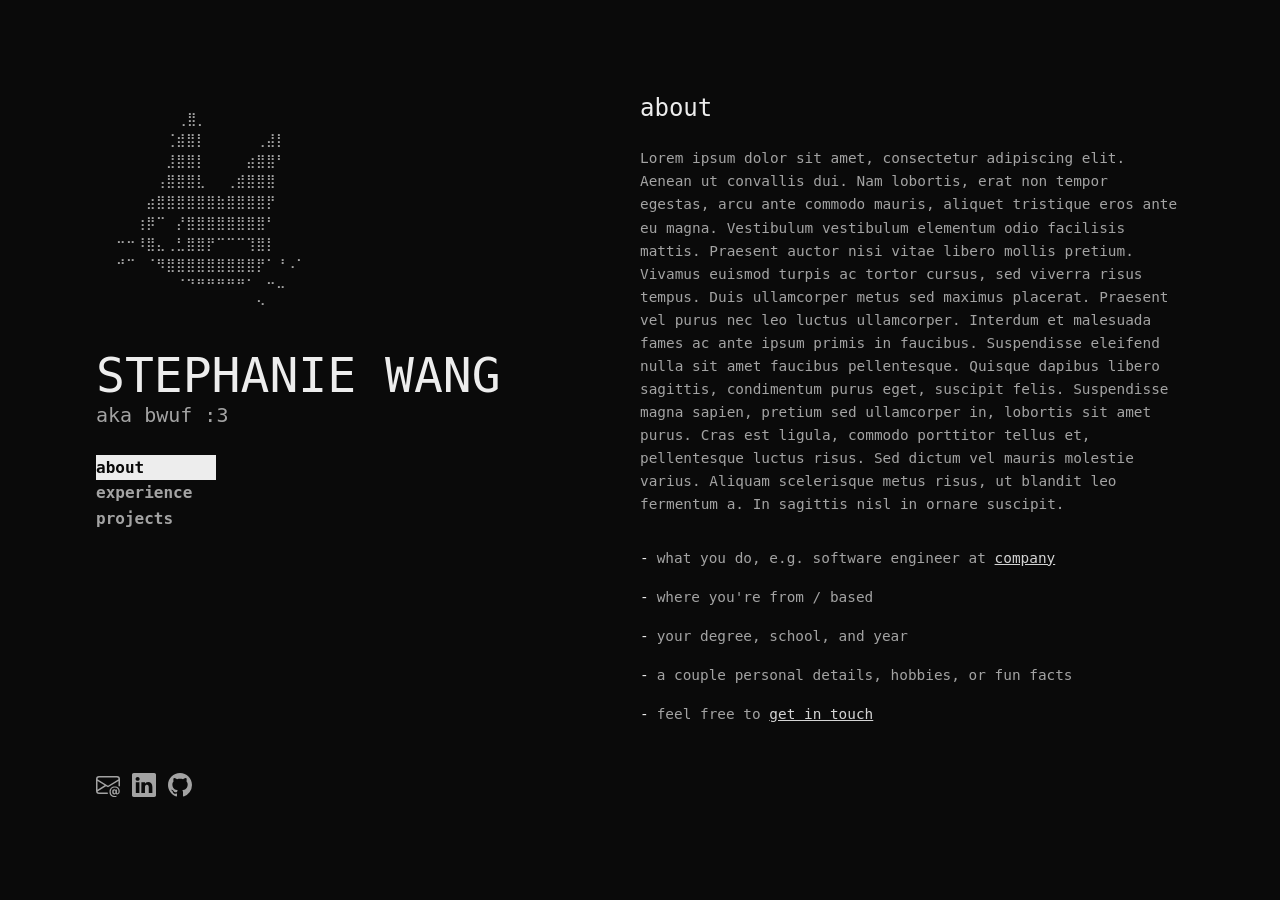
<file: index.html>
<!DOCTYPE html>
<html lang="en">
<head>
  <meta charset="UTF-8" />
  <meta name="viewport" content="width=device-width, initial-scale=1" />
  <title>stephanie wang</title>
  <meta name="description" content="" />
  <link rel="stylesheet" href="styles.css" />
</head>
<body data-page="about">

  <main>
    <div class="layout">
      <aside class="sidebar" id="sidebar"></aside>

      <div class="content fade-in">
        <h1>about</h1>
        <hr />
        <ul class="about-list">
          <p> Lorem ipsum dolor sit amet, consectetur adipiscing elit. Aenean ut convallis dui. Nam lobortis, erat non tempor egestas, arcu ante commodo mauris, aliquet tristique eros ante eu magna. Vestibulum vestibulum elementum odio facilisis mattis. Praesent auctor nisi vitae libero mollis pretium. Vivamus euismod turpis ac tortor cursus, sed viverra risus tempus. Duis ullamcorper metus sed maximus placerat. Praesent vel purus nec leo luctus ullamcorper. Interdum et malesuada fames ac ante ipsum primis in faucibus. Suspendisse eleifend nulla sit amet faucibus pellentesque. Quisque dapibus libero sagittis, condimentum purus eget, suscipit felis. Suspendisse magna sapien, pretium sed ullamcorper in, lobortis sit amet purus. Cras est ligula, commodo porttitor tellus et, pellentesque luctus risus. Sed dictum vel mauris molestie varius. Aliquam scelerisque metus risus, ut blandit leo fermentum a. In sagittis nisl in ornare suscipit. </p>
          <li><span>-</span><span>what you do, e.g. software engineer at <a href="#" target="_blank" rel="noopener noreferrer">company</a></span></li>
          <li><span>-</span><span>where you're from / based</span></li>
          <li><span>-</span><span>your degree, school, and year</span></li>
          <li><span>-</span><span>a couple personal details, hobbies, or fun facts</span></li>
          <li><span>-</span><span>feel free to <a href="mailto:you@example.com">get in touch</a></span></li>
        </ul>
      </div>
    </div>
  </main>

  <script src="script.js"></script>
</body>
</html>
</file>
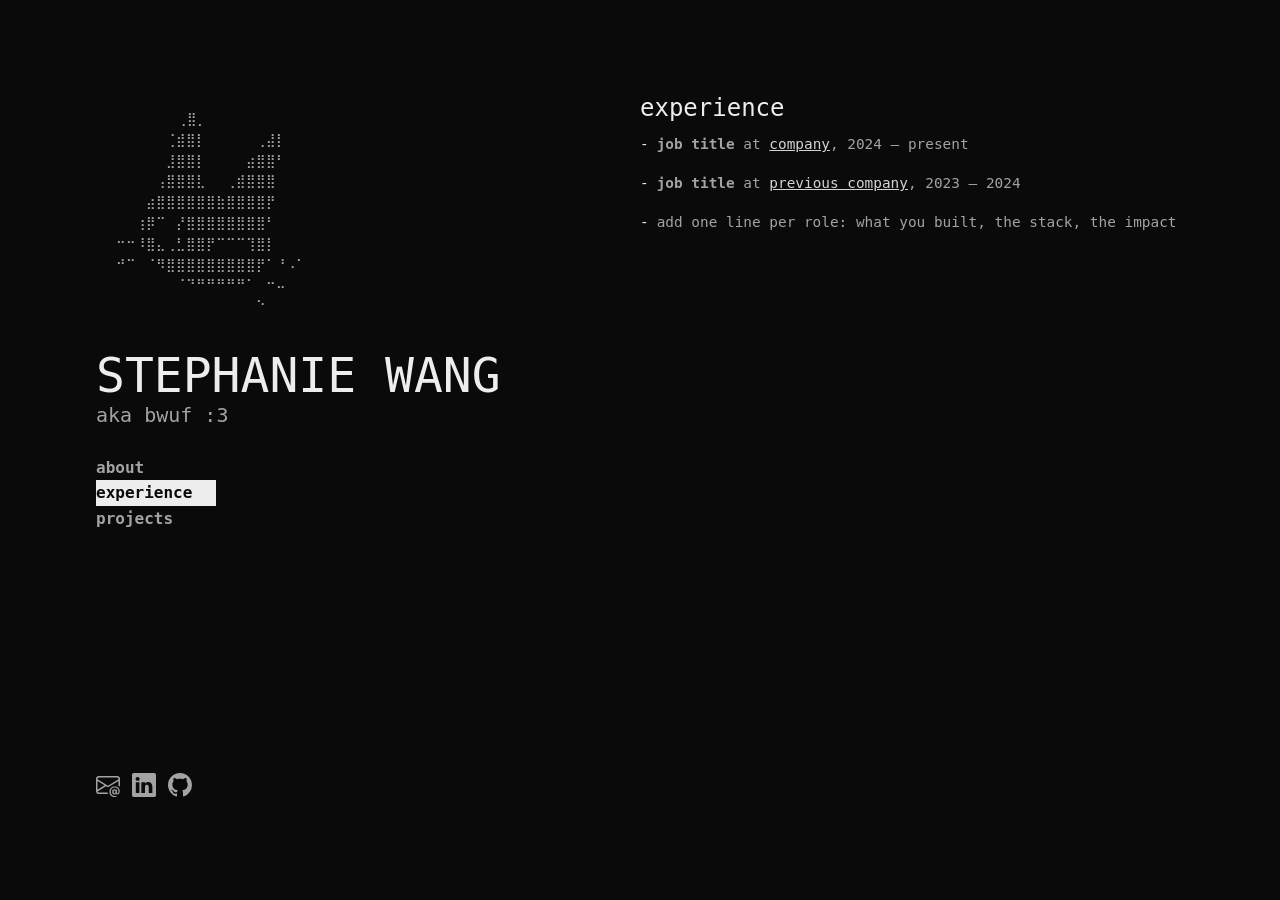
<file: experience.html>
<!DOCTYPE html>
<html lang="en">
<head>
  <meta charset="UTF-8" />
  <meta name="viewport" content="width=device-width, initial-scale=1" />
  <title>your name</title>
  <meta name="description" content="your one-line tagline here." />
  <link rel="stylesheet" href="styles.css" />
</head>
<body data-page="experience">

  <main>
    <div class="layout">
      <aside class="sidebar" id="sidebar"></aside>

      <div class="content fade-in">
        <h1>experience</h1>
        <hr />
        <ul class="about-list">
          <li><span>-</span><span><strong>job title</strong> at <a href="#" target="_blank" rel="noopener noreferrer">company</a>, 2024 &ndash; present</span></li>
          <li><span>-</span><span><strong>job title</strong> at <a href="#" target="_blank" rel="noopener noreferrer">previous company</a>, 2023 &ndash; 2024</span></li>
          <li><span>-</span><span>add one line per role: what you built, the stack, the impact</span></li>
        </ul>
      </div>
    </div>
  </main>

  <script src="script.js"></script>
</body>
</html>
</file>
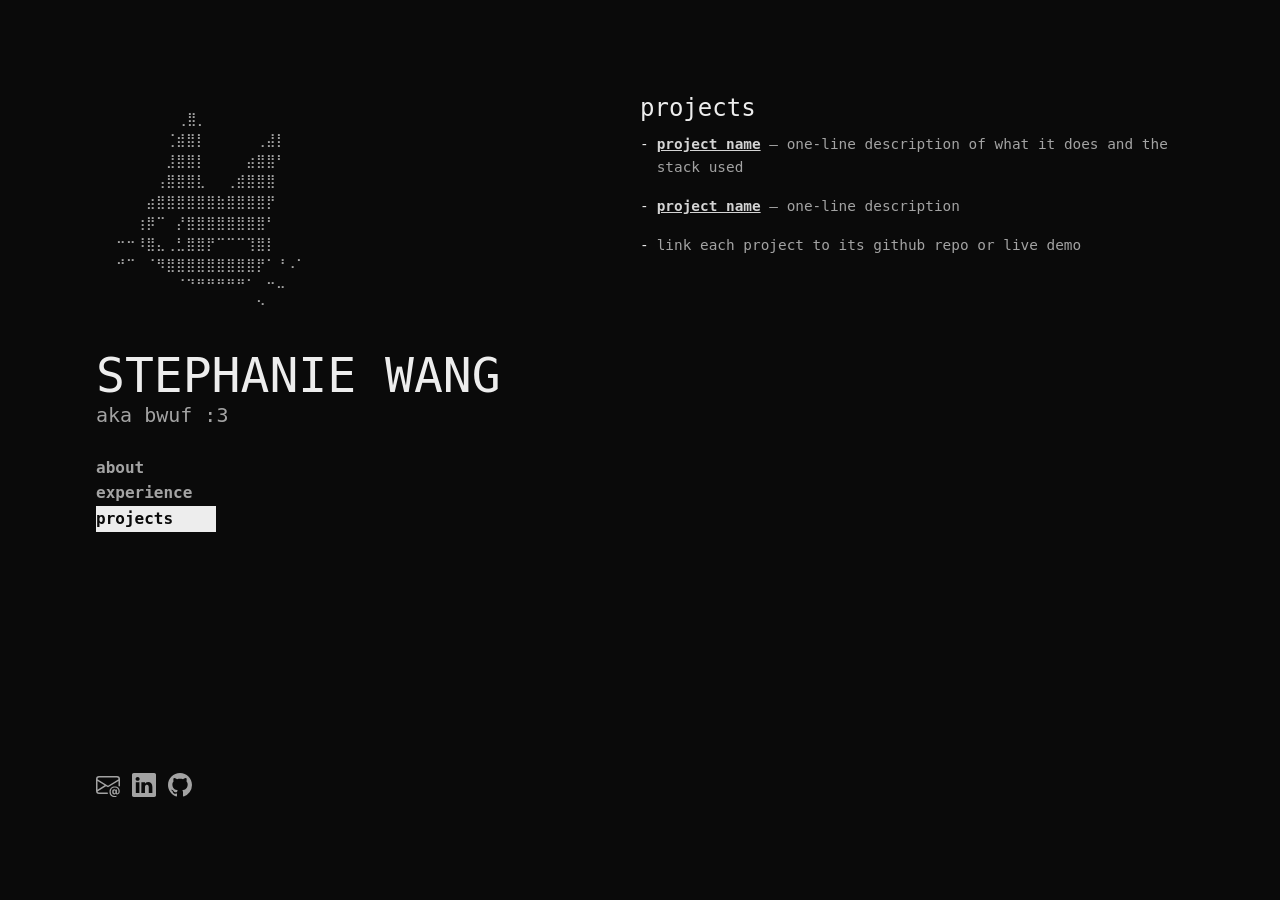
<file: projects.html>
<!DOCTYPE html>
<html lang="en">
<head>
  <meta charset="UTF-8" />
  <meta name="viewport" content="width=device-width, initial-scale=1" />
  <title>your name</title>
  <meta name="description" content="your one-line tagline here." />
  <link rel="stylesheet" href="styles.css" />
</head>
<body data-page="projects">

  <main>
    <div class="layout">
      <aside class="sidebar" id="sidebar"></aside>

      <div class="content fade-in">
        <h1>projects</h1>
        <hr />
        <ul class="about-list">
          <li><span>-</span><span><strong><a href="#" target="_blank" rel="noopener noreferrer">project name</a></strong> &mdash; one-line description of what it does and the stack used</span></li>
          <li><span>-</span><span><strong><a href="#" target="_blank" rel="noopener noreferrer">project name</a></strong> &mdash; one-line description</span></li>
          <li><span>-</span><span>link each project to its github repo or live demo</span></li>
        </ul>
      </div>
    </div>
  </main>

  <script src="script.js"></script>
</body>
</html>
</file>
<file: styles.css>
:root {
  --bg: #0a0a0a;
  --text: #ededed;
  --text-dim: #a3a3a3;
  --border: #404040;
  --accent: #ffffff;
  --max-width: 1280px;
}

* { box-sizing: border-box; }

html { scroll-behavior: smooth; }

body {
  margin: 0;
  background: var(--bg);
  color: var(--text-dim);
  font-family: monospace;
  font-weight: 300;
  line-height: 1.6;
}

a {
  color: inherit;
  text-decoration: none;
}

hr {
  border: none;
}

main {
  max-width: var(--max-width);
  margin: 0 auto;
  padding: 2rem 2.5rem;
}

.layout {
  display: flex;
  flex-direction: column;
}

/* Sidebar */
.sidebar {
  display: flex;
  flex-direction: column;
  justify-content: space-between;
}

.sidebar h1 {
  font-size: 3rem;
  font-weight: 400;
  color: var(--text);
  margin: 0;
  line-height: 1;
}

.sidebar h2 {
  font-size: 1.25rem;
  font-weight: 400;
  margin: 0 0 1rem;
}

.sidebar nav {
  display: flex;
  gap: 1rem;
  margin-top: 0.5rem;
}

.sidebar nav a {
  display: inline-block;
  font-weight: 600;
  font-size: 1rem;
  color: var(--text-dim);
  padding: 0 0;
  margin: 0;
  width: 120px;
}

.sidebar nav a:hover,
.sidebar nav a.active {
  color: var(--bg);
  background-color: var(--text);
}

.sidebar-footer {
  font-size: 0.85rem;
  color: var(--text-dim);
  margin-top: 2rem;
}

.socials {
  display: flex;
  gap: 0.75rem;
  flex-wrap: wrap;
}

.socials a:hover {
  color: var(--text);
}

/* Content */
.content h1 {
  font-size: 1.5rem;
  font-weight: 400;
  color: var(--text);
  margin: 0;
  line-height: 1;
}

.about-list {
  list-style: none;
  padding: 0;
  margin: 0;
  display: flex;
  flex-direction: column;
  gap: 1rem;
  font-size: 0.9rem;
}

.about-list li {
  display: flex;
  align-items: flex-start;
  gap: 0.5rem;
}

.about-list li span:first-child {
  color: var(--text);
}

.about-list a {
  color: #d4d4d4;
  text-decoration: underline;
  transition: color 0.3s ease;
}

.about-list a:hover {
  color: var(--text);
}

.fade-in {
  animation: fadeIn 0.6s ease-in;
}

@keyframes fadeIn {
  from { opacity: 0; transform: translateY(6px); }
  to { opacity: 1; transform: translateY(0); }
}

/* Desktop: two-column, sticky sidebar */
@media (min-width: 1024px) {
  main {
    padding: 0 6rem;
    min-height: 100vh;
    display: flex;
    align-items: stretch;
  }

  .layout {
    flex-direction: row;
    width: 100%;
  }

  .sidebar {
    position: sticky;
    top: 0;
    height: 100vh;
    width: 50%;
    padding: 6rem 0;
  }

  .content {
    width: 50%;
    padding: 6rem 0;
  }
}
</file>
